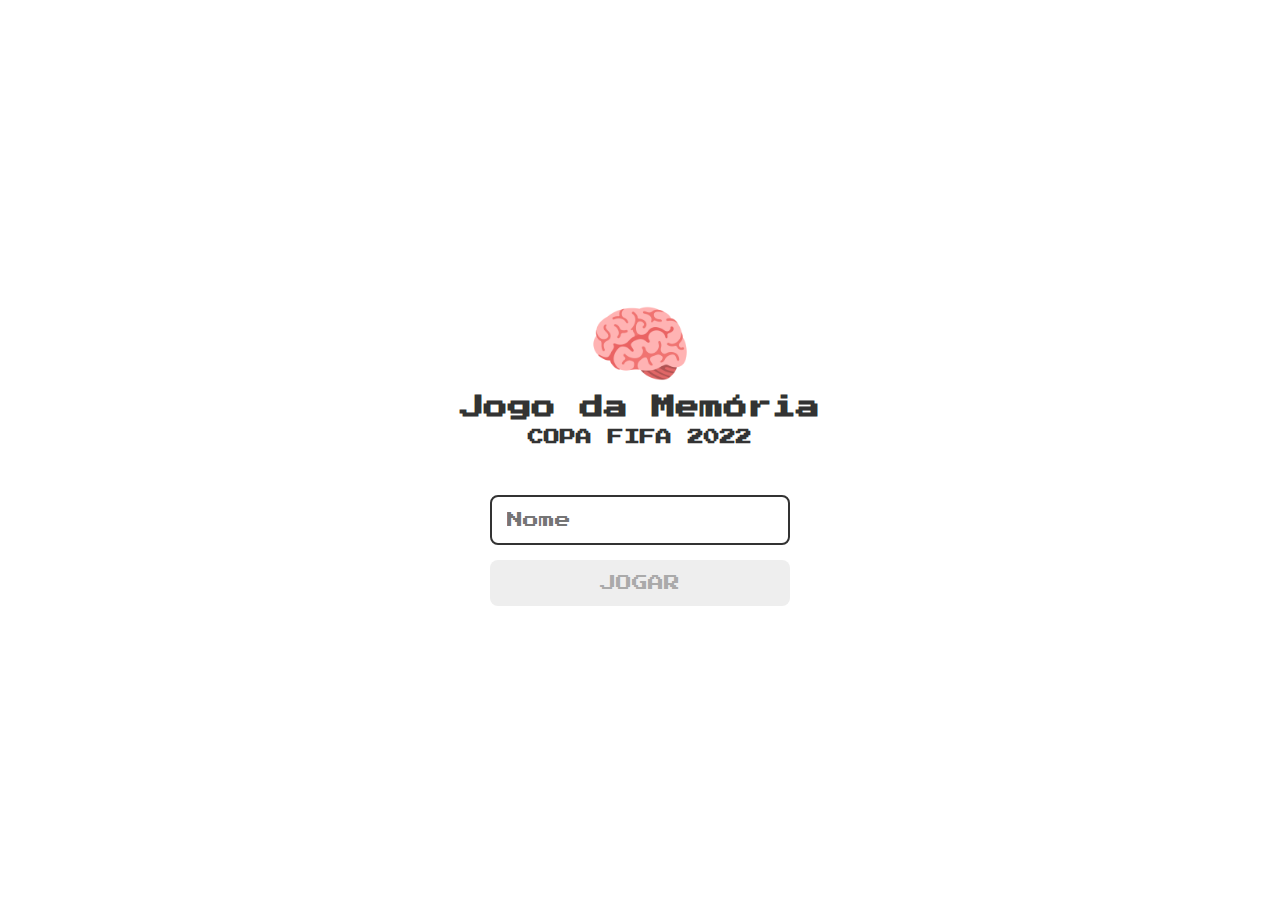
<file: A3/index.html>
<!DOCTYPE html>
<html lang="en">
<head>
  <meta charset="UTF-8">
  <meta name="viewport" content="width=device-width, initial-scale=1.0">

  <link rel="stylesheet" href="./css/reset.css">
  <link rel="stylesheet" href="./css/login.css">

  <script defer src="./js/login.js"></script>

  <title>Jogo da Memória | Login</title>
</head>
<body>
  
  <form class="login-form">

    <div class="login__header">
      <img src="./images/brain.png" alt="brain icon">
      <h1>Jogo da Memória</h1>
      <h2>COPA FIFA 2022</h2>
    </div>

    <input type="text" placeholder="Nome" class="login__input">
    <button type="submit" class="login__button" disabled>JOGAR</button>

  </form>

</body>
</html>
</file>
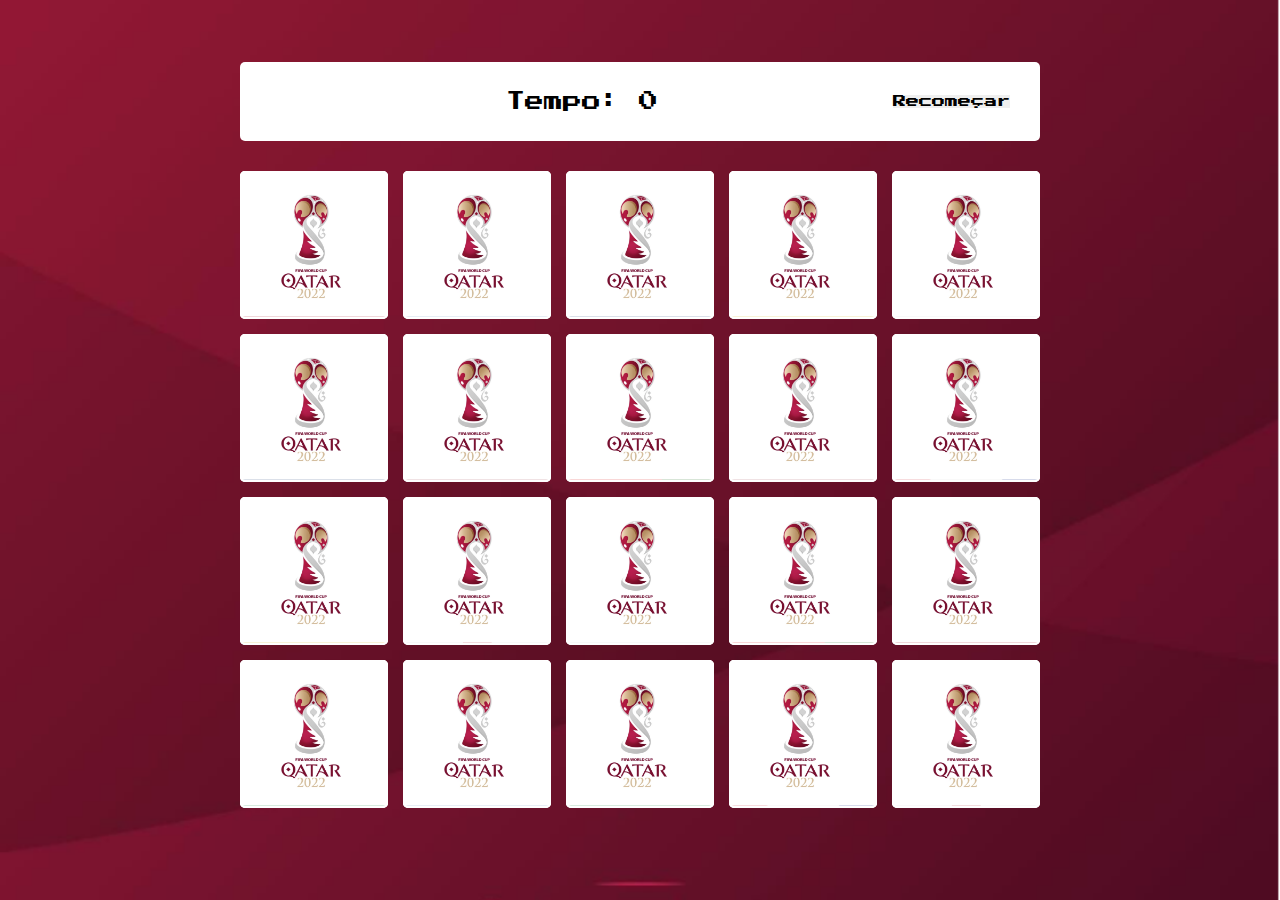
<file: A3/pages/game.html>
<!DOCTYPE html>
<html lang="en">
<head>
  <meta charset="UTF-8">
  <meta name="viewport" content="width=device-width, initial-scale=1.0">

  <link rel="stylesheet" href="../css/reset.css">
  <link rel="stylesheet" href="../css/game.css">

  <script defer src="../js/game.js"></script>

  <title>Jogo da Memória</title>
</head>
<body>

  <main>
    <header>
      <span class="player"></span>
      <span>Tempo: <span class="timer">0</span></span>
      <button id="rec">Recomeçar</button>
    </header>
  
    <div class="grid"></div>
  </main>

</body>
</html>
</file>
<file: A3/css/login.css>
.login-form {
  align-items: center;
  display: flex;
  flex-direction: column;
  height: 100vh;
  justify-content: center;
}

.login__header {
  align-items: center;
  display: flex;
  flex-direction: column;
  justify-content: center;
  margin-bottom: 50px;
}

.login__header img {
  width: 100px;
}

.login__header h1 {
  color: #333;
  font-size: 1.5em;
  margin-bottom: 10px;
}

.login__header h2 {
  color: #333;
  font-size: 1em;
}

.login__input {
  border: 2px solid #333;
  border-radius: 8px;
  color: #333;
  font-size: 1em;
  margin-bottom: 15px;
  max-width: 300px;
  outline: none;
  padding: 15px;
  width: 100%;
}

.login__button {
  background-color: #850707;
  border-radius: 8px;
  color: #fff;
  cursor: pointer;
  font-size: 1em;
  max-width: 300px;
  padding: 15px;
  width: 100%;
}

.login__button:disabled {
  background-color: #eee;
  color: #aaa;
  cursor: auto;
}
</file>
<file: A3/css/game.css>
main {
  display: flex;
  flex-direction: column;
  width: 100%;
  background-image: url('../images/fundo.png');
  background-size: cover;
  min-height: 100vh;
  align-items: center;
  justify-content: center;
  padding: 20px 20px 50px;
}

header {
  display: flex;
  align-items: center;
  justify-content: space-between;
  background-color: white;
  font-size: 1.2em;
  width: 100%;
  max-width: 800px;
  padding: 30px;
  margin: 0 0 30px;
  border-radius: 5px;
}

.grid {
  display: grid;
  grid-template-columns: repeat(5, 1fr);
  gap: 15px;
  width: 100%;
  max-width: 800px;
  margin: 0 auto;
}

.card {
  aspect-ratio: 1/1;
  width: 100%;
  border-radius: 5px;
  position: relative;
  transition: all 400ms ease;
  transform-style: preserve-3d;
  background-color: #ccc;
}

.face {
  width: 100%;
  height: 100%;
  position: absolute;
  background-size: cover;
  background-position: center;
  border: 2px solid #ffffff;
  border-radius: 5px;
  transition: all 400ms ease;
}

.front {
  transform: rotateY(180deg);
}

.back {
  background-image: url('../images/LOGO.png');
  backface-visibility: hidden;
}

.reveal-card {
  transform: rotateY(180deg);
}

.disabled-card {
  filter: saturate(0);
  opacity: 0.5;
}
</file>
